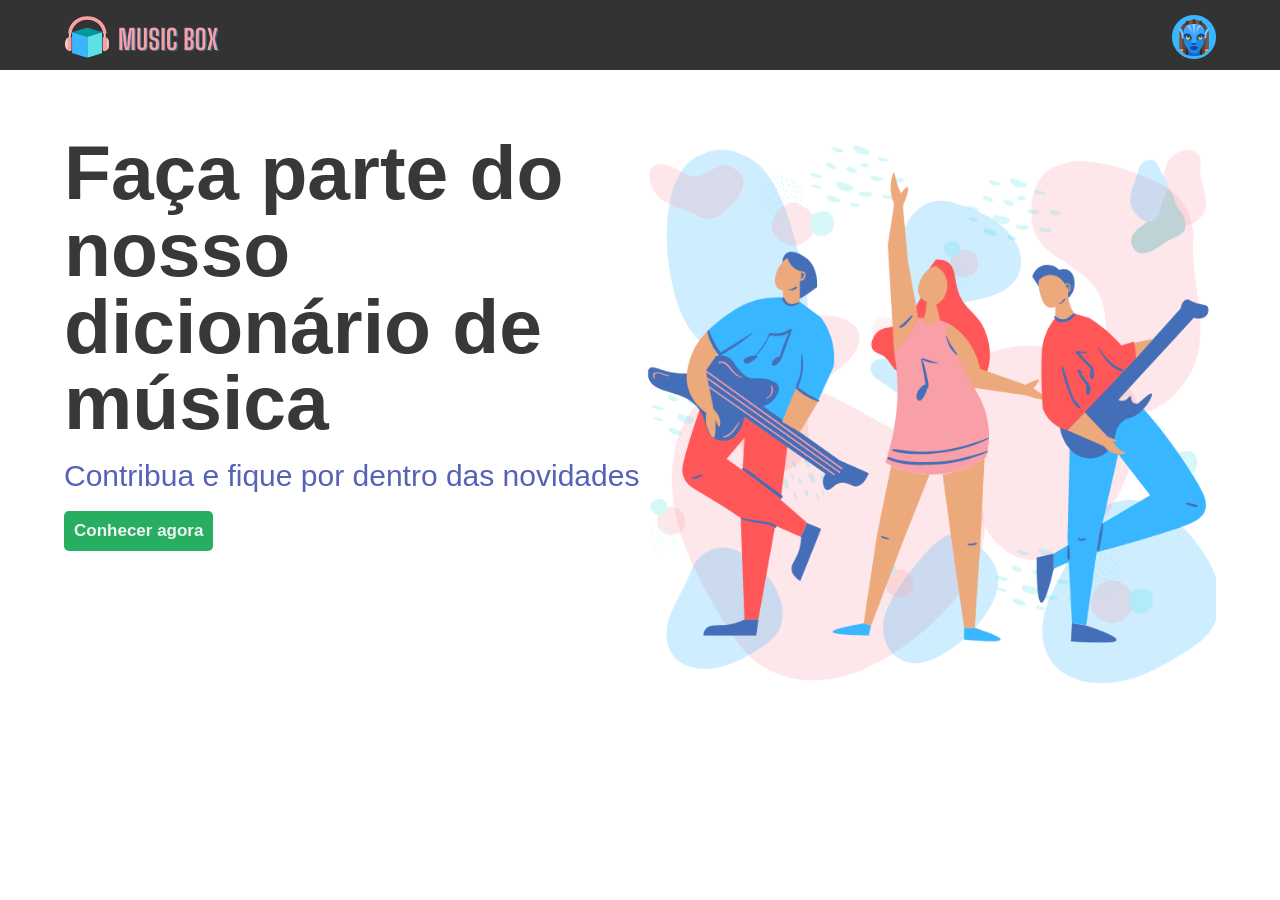
<file: aula02-music-box/src/assets/html/index.html>
<!DOCTYPE html>
<html lang="en">
<head>
    <meta charset="UTF-8">
    <meta http-equiv="X-UA-Compatible" content="IE=edge">
    <meta name="viewport" content="width=device-width, initial-scale=1.0">
    <title>Document</title>
    <link rel="stylesheet" href="../css/style.css">
    <link rel="stylesheet" href="../css/reset.css">
</head>
<body id="index-body">
    <nav>
        <div class="container">
            <img class="logo" src="../images/logo.png" alt="Logo"/>
            <img src="../images/avatar.png" alt="Avatar" class="avatar"/>
        </div>
    </nav>
    <div class="container index">
        <div class="index-content">
            <div class="box-text-index">
                <div class="info-index">
                    <h1>Faça parte do nosso dicionário de música </h1>
                    <h3>Contribua e fique por dentro das novidades  </h3>
                </div>
                <div class="img-index"></div>
                <button class="btn-green">Conhecer agora</button>
            </div>     
            <img src="../images/index-img.png" alt="" class="index-img">
        </div>  
    </div>
</body>
</html>
</file>
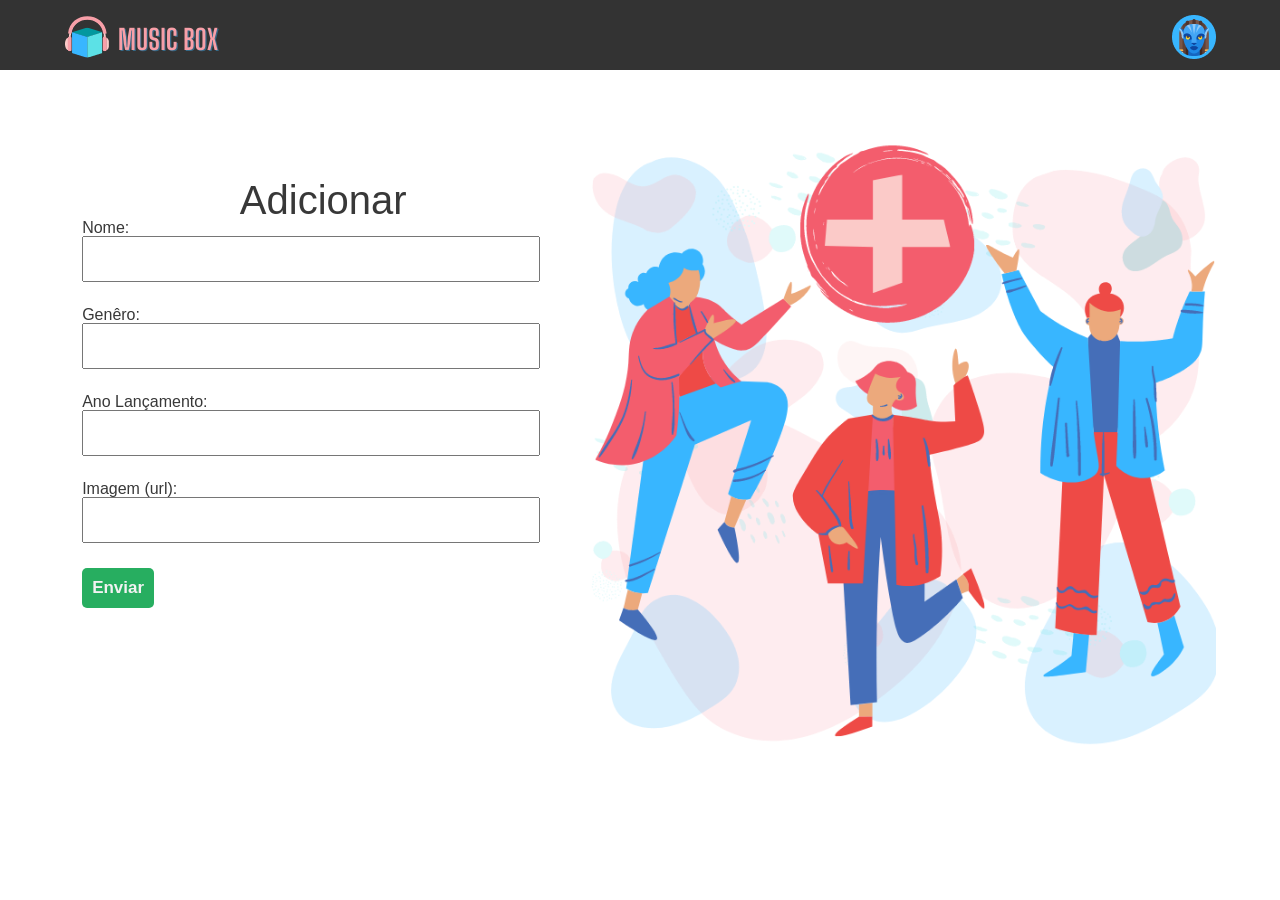
<file: aula02-music-box/src/assets/html/add-music.html>
<!DOCTYPE html>
<html lang="en">
  <head>
    <meta charset="UTF-8" />
    <meta http-equiv="X-UA-Compatible" content="IE=edge" />
    <meta name="viewport" content="width=device-width, initial-scale=1.0" />
    <title>Document</title>
    <link rel="stylesheet" href="../css/style.css" />
    <link rel="stylesheet" href="../css/reset.css" />
  </head>

  <body id="index-body">
    <nav>
      <div class="container">
        <img class="logo" src="../images/logo.png" alt="Logo" />
        <img src="../images/avatar.png" alt="Avatar" class="avatar" />
      </div>
    </nav>
    <div class="container">
      <div class="add-music">
        <form>
          <h1>Adicionar</h1>
          <div>
            <label>Nome: <input type="text" /></label>
          </div>
          <div>
            <label>Genêro: <input type="text" /></label>
          </div>
          <div>
            <label>Ano Lançamento:</label>
            <input type="text" />
          </div>

          <div>
            <label> Imagem (url):</label>
            <input type="text" />
          </div>
          <div>
            <button class="btn-green">Enviar</button>
          </div>
        </form>
        <img src="../images/add-music-img.png" alt="" />
      </div>
    </div>
  </body>
</html>
</file>
<file: aula02-music-box/src/assets/css/style.css>
:root {
    --btn-green: #27AE60;
    --light-color: #f2f2f2;
    --light-color-2: #8f8f8f;
    --dark-color: #333333;
    --font-defaut: sans-serif;
    --font-dark-color: #383838;
    --purple: #5662B7;
}

.container {
    width: 90%;
    margin: auto;
    /* background-color: tomato; */
}

.btn-green {
    color: var(--light-color);
    background-color: var(--btn-green);
    height: 40px;
    font-size: 17px;
    font-weight: bold;
    border: none;
    border-radius: 5px;
    padding: 0 10px 0 10px;
}

.right{
    float: right;
}
.body{
    color: #383838;
}
/* Navbar */
nav {
    height: 70px;
    width: 100%;
    background-color:var(--dark-color);
}

.avatar{
    float: right;
}

.logo, .avatar{
    margin-top: 15px;
}
/* Index */
.index {
    margin-top: 5%;
}

.index-content {
    display: flex;
}

.info-index h1 {
    font-size: calc(4em + 1vw);
    font-weight: bold;
    margin-bottom: 20px;
    font-family: var(--font-defaut);
    color: var(--font-dark-color);
}

.info-index h3 {
    font-size: 30px;
    font-weight: lighter;
    margin-bottom: 20px;
    font-family: var(--font-defaut);
    color: var(--purple);
}

.not-found h3{
    font-size: 60px;
}

.box-text-index {
    width: 50%;
}

.index-img {
    width: 50%;
    margin: auto;
}


/* Music page */
.filter{
    /* background-color: red; */
    margin-top: 40px;
    display: inline-block;
    width: 100%;
}
.music-boxes {
    /* background-color: red; */
    text-align: center;
    padding-top: 30px;
}

.music-box {
    width: 290px;
    margin: 5px;
    font-family: sans-serif;
    display: inline-block;
}

.icons .stars {
    float: right;
}

.music-box label {
    font-weight: bold;
    color: var(--light-color);
    font-size: 17px;
}

.music-box input {
    border: none;
    background-color: var(--dark-color);
    color: var(--light-color);
    font-size: 17px;
    width: inherit;
}

.img-music {
    background-color: var(--light-color-2);
    background-image: url(../images/capa.png);
    background-size: cover;
    height: 290px;
}

.music-data {
    background-color: var(--dark-color);
}

.name,
.genre,
.release,
.icons {
    padding: 10px;
    text-align: left;
}

.name label {
    width: 200px;
}

.genre label {
    width: 195px;
}

.release label {
    width: 100px;
}

/* ADICIONAR MÚSICA */
form{
    width: 45%;
    font-family: var(--font-defaut);
    color: var(--font-dark-color);
}
form div{
    margin-left: 3.5%;
}
form input{
    text-align: center;
    width: 90%;
    height: 40px;
    border: solid --font-dark-color 1px;
    margin-bottom: 25px;
}
form label{
    font-family: var(--font-defaut);
}
form h1{
    margin-top: 40px;
    font-family: var(--font-defaut);
    text-align: center;
    font-size: 40px;
}

/* ADICIONAR MUSICA */
.add-music{
    display: flex;
    margin-top: 70px;
}

.add-music img{
    width: 55%;
}
</file>
